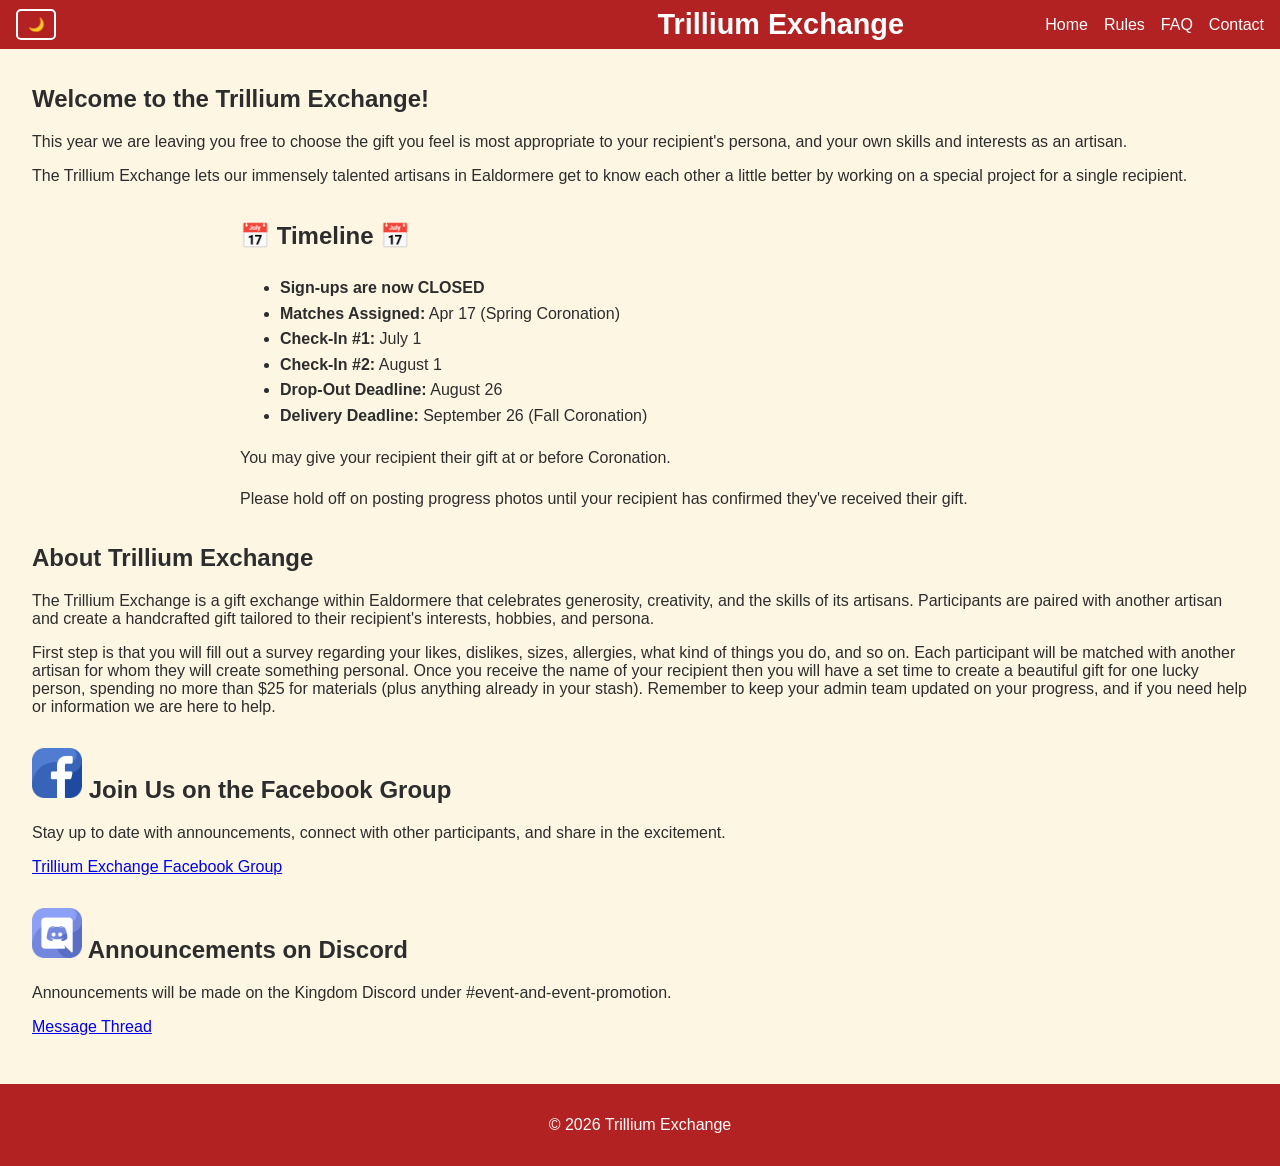
<file: index.html>
<!doctype html>
<html lang="en">
  <head>
    <meta charset="UTF-8" />
    <meta name="viewport" content="width=device-width, initial-scale=1.0" />
    <title>Trillium Exchange</title>
    <!-- Google tag (GA4 - Second Property) -->
    <script
      async
      src="https://www.googletagmanager.com/gtag/js?id=G-XXXXXXXXXX"
    ></script>
    <script>
      window.dataLayer = window.dataLayer || [];
      function gtag() {
        dataLayer.push(arguments);
      }
      gtag("js", new Date());

      gtag("config", "G-NV58PY5DS3");
    </script>
    <link rel="stylesheet" href="src/styles.css" />
  </head>

  <body>
    <header>
      <nav class="navbar">
        <button id="darkModeToggle" aria-label="Toggle dark mode">🌙</button>
        <h1 class="logo">Trillium Exchange</h1>
        <button id="menuToggle" aria-label="Toggle menu">☰</button>
        <ul class="nav-links">
          <li><a href="#">Home</a></li>
          <li><a href="rules.html">Rules</a></li>
          <li><a href="faq.html">FAQ</a></li>
                   <li><a href="contact.html">Contact</a></li>
        </ul>
        <div id="sidebar" class="sidebar">
          <ul class="nav-links">
            <li><a href="#">Home</a></li>
            <li><a href="rules.html">Rules</a></li>
            <li><a href="faq.html">FAQ</a></li>
            <li><a href="survey.html">Join the Exchange</a></li>
            <li><a href="contact.html">Contact</a></li>
          </ul>
        </div>
      </nav>
    </header>

    <main>
      <section id="home">
        <h1>Welcome to the Trillium Exchange!</h1>
        <p>
          This year we are leaving you free to choose the gift you feel is most
          appropriate to your recipient's persona, and your own skills and
          interests as an artisan.
        </p>
        <p>
          The Trillium Exchange lets our immensely talented artisans in
          Ealdormere get to know each other a little better by working on a
          special project for a single recipient.
        </p>
      </section>

      <section id="timeline" class="timeline-section">
        <h2>📅 Timeline 📅</h2>
        <ul class="timeline-list">
          <li><strong>Sign-ups are now CLOSED</strong></li>
          <li><strong>Matches Assigned:</strong> Apr 17 (Spring Coronation)</li>
          <li><strong>Check-In #1:</strong> July 1</li>
          <li><strong>Check-In #2:</strong> August 1</li>
          <li><strong>Drop-Out Deadline:</strong> August 26</li>
          <li>
            <strong>Delivery Deadline:</strong> September 26 (Fall Coronation)
          </li>
        </ul>
        <p class="timeline-note">
          You may give your recipient their gift at or before Coronation.
        </p>
        <p class="timeline-note">
          Please hold off on posting progress photos until your recipient has
          confirmed they've received their gift.
        </p>
      </section>

      <section id="about">
        <h2>About Trillium Exchange</h2>
        <p>
          The Trillium Exchange is a gift exchange within Ealdormere that
          celebrates generosity, creativity, and the skills of its artisans.
          Participants are paired with another artisan and create a handcrafted
          gift tailored to their recipient's interests, hobbies, and persona.
        </p>
        <p>
          First step is that you will fill out a survey regarding your likes,
          dislikes, sizes, allergies, what kind of things you do, and so on.
          Each participant will be matched with another artisan for whom they
          will create something personal. Once you receive the name of your
          recipient then you will have a set time to create a beautiful gift for
          one lucky person, spending no more than $25 for materials (plus
          anything already in your stash). Remember to keep your admin team
          updated on your progress, and if you need help or information we are
          here to help.
        </p>
      </section>

      <section id="facebook">
        <h2>
          <img
            src="img/facebook.png"
            alt="icons created by Ruslan Babkin - Flaticon"
            style="width: 50px; height: 50px"
          />
          Join Us on the Facebook Group
        </h2>
        <p>
          Stay up to date with announcements, connect with other participants,
          and share in the excitement.
        </p>
        <p>
          <a
            href="https://www.facebook.com/groups/142642069270903/"
            target="_blank"
            >Trillium Exchange Facebook Group</a
          >
        </p>
      </section>

      <section id="discord">
        <h2>
          <img
            src="img/discord.png"
            alt="icons created by Ruslan Babkin - Flaticon"
            style="width: 50px; height: 50px"
          />
          Announcements on Discord
        </h2>
        <p>
          Announcements will be made on the Kingdom Discord under
          #event-and-event-promotion.
        </p>
        <p>
          <a
            href="https://discord.com/channels/710861612176769114/1486165360062501028/1486165360062501028"
            >Message Thread</a
          >
        </p>
      </section>
    </main>

    <footer class="site-footer">
      <p>&copy; 2026 Trillium Exchange</p>
    </footer>

    <script src="src/script.js"></script>
  </body>
</html>
</file>
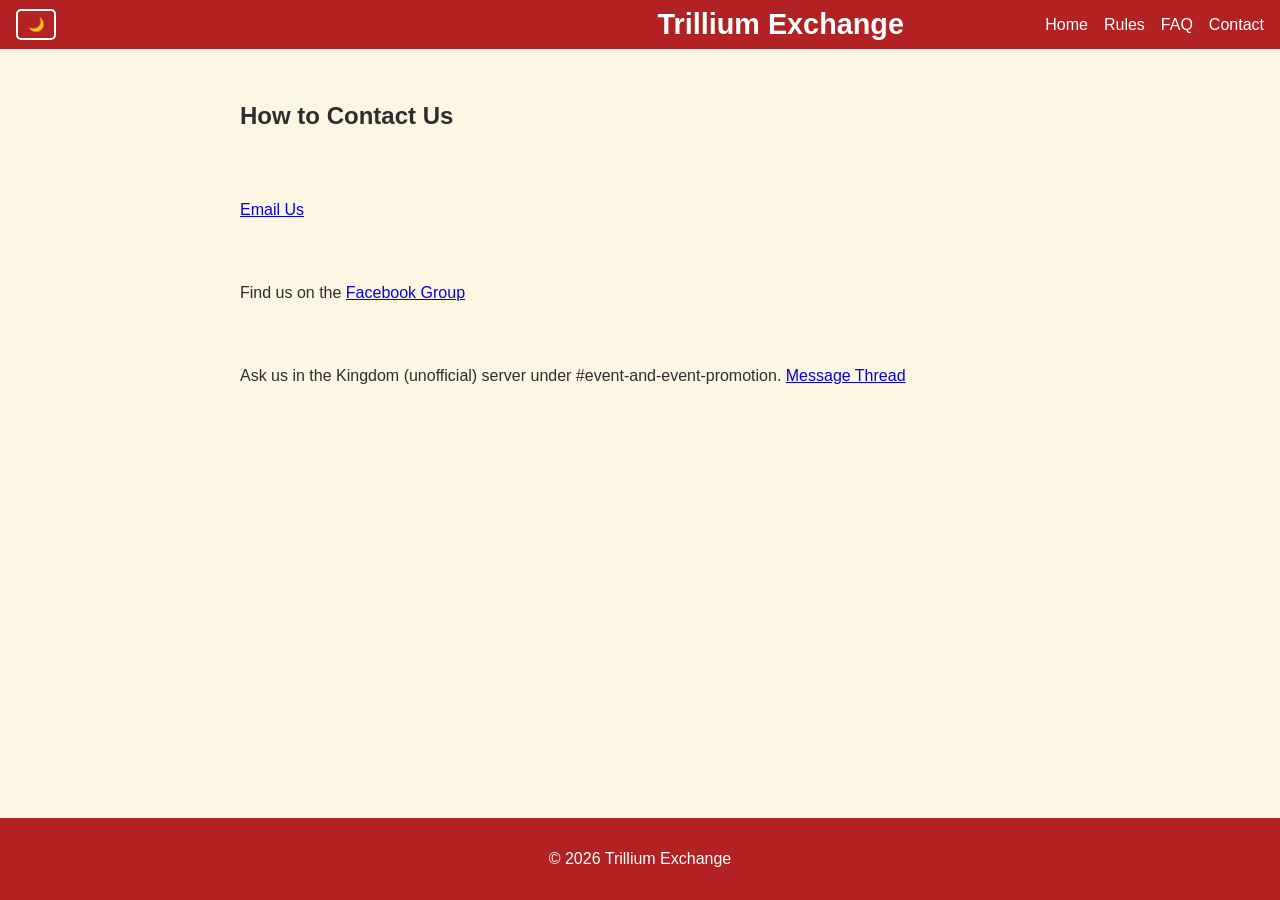
<file: contact.html>
<!doctype html>
<html lang="en">
  <head>
    <meta charset="UTF-8" />
    <meta name="viewport" content="width=device-width, initial-scale=1.0" />
    <title>Contact</title>
    <link rel="stylesheet" href="src/styles.css" />
  </head>

  <body>
    <header>
      <nav class="navbar">
        <button id="darkModeToggle" aria-label="Toggle dark mode">🌙</button>
        <h1 class="logo">Trillium Exchange</h1>
        <ul class="nav-links desktop-nav">
          <li><a href="index.html">Home</a></li>
          <li><a href="rules.html">Rules</a></li>
          <li><a href="faq.html">FAQ</a></li>
                    <li><a href="#">Contact</a></li>
        </ul>
        <button id="menuToggle" class="mobile-menu" aria-label="Open menu">☰</button>
        <div id="sidebar" class="sidebar">
          <ul class="nav-links">
            <li><a href="index.html">Home</a></li>
            <li><a href="rules.html">Rules</a></li>
            <li><a href="faq.html">FAQ</a></li>
            <li><a href="survey.html">Join the Exchange</a></li>
            <li><a href="#">Contact</a></li>
          </ul>
        </div>
      </nav>
    </header>
    <!-- Main Content -->
    <main>
      <section id="contact" class="contact-section">
        <h2>How to Contact Us</h2>
        <br />
        <p>
          <a href="mailto:ren.swiftwater@gmail.com">Email Us</a>
        </p>
        <br />
        <p>
          Find us on the
          <a
            href="https://www.facebook.com/groups/142642069270903/"
            target="_blank"
            rel="noopener noreferrer"
          >
            Facebook Group
          </a>
        </p>
        <br />
        <p>
          Ask us in the Kingdom (unofficial) server under
          #event-and-event-promotion.
          <a
            href="https://discord.com/channels/710861612176769114/1486165360062501028/1486165360062501028"
          >
            Message Thread</a
          >
        </p>
      </section>
    </main>

    <!-- Footer -->
    <footer class="site-footer">
      <p>&copy; 2026 Trillium Exchange</p>
    </footer>

    <script src="src/script.js"></script>
  </body>
</html>
</file>
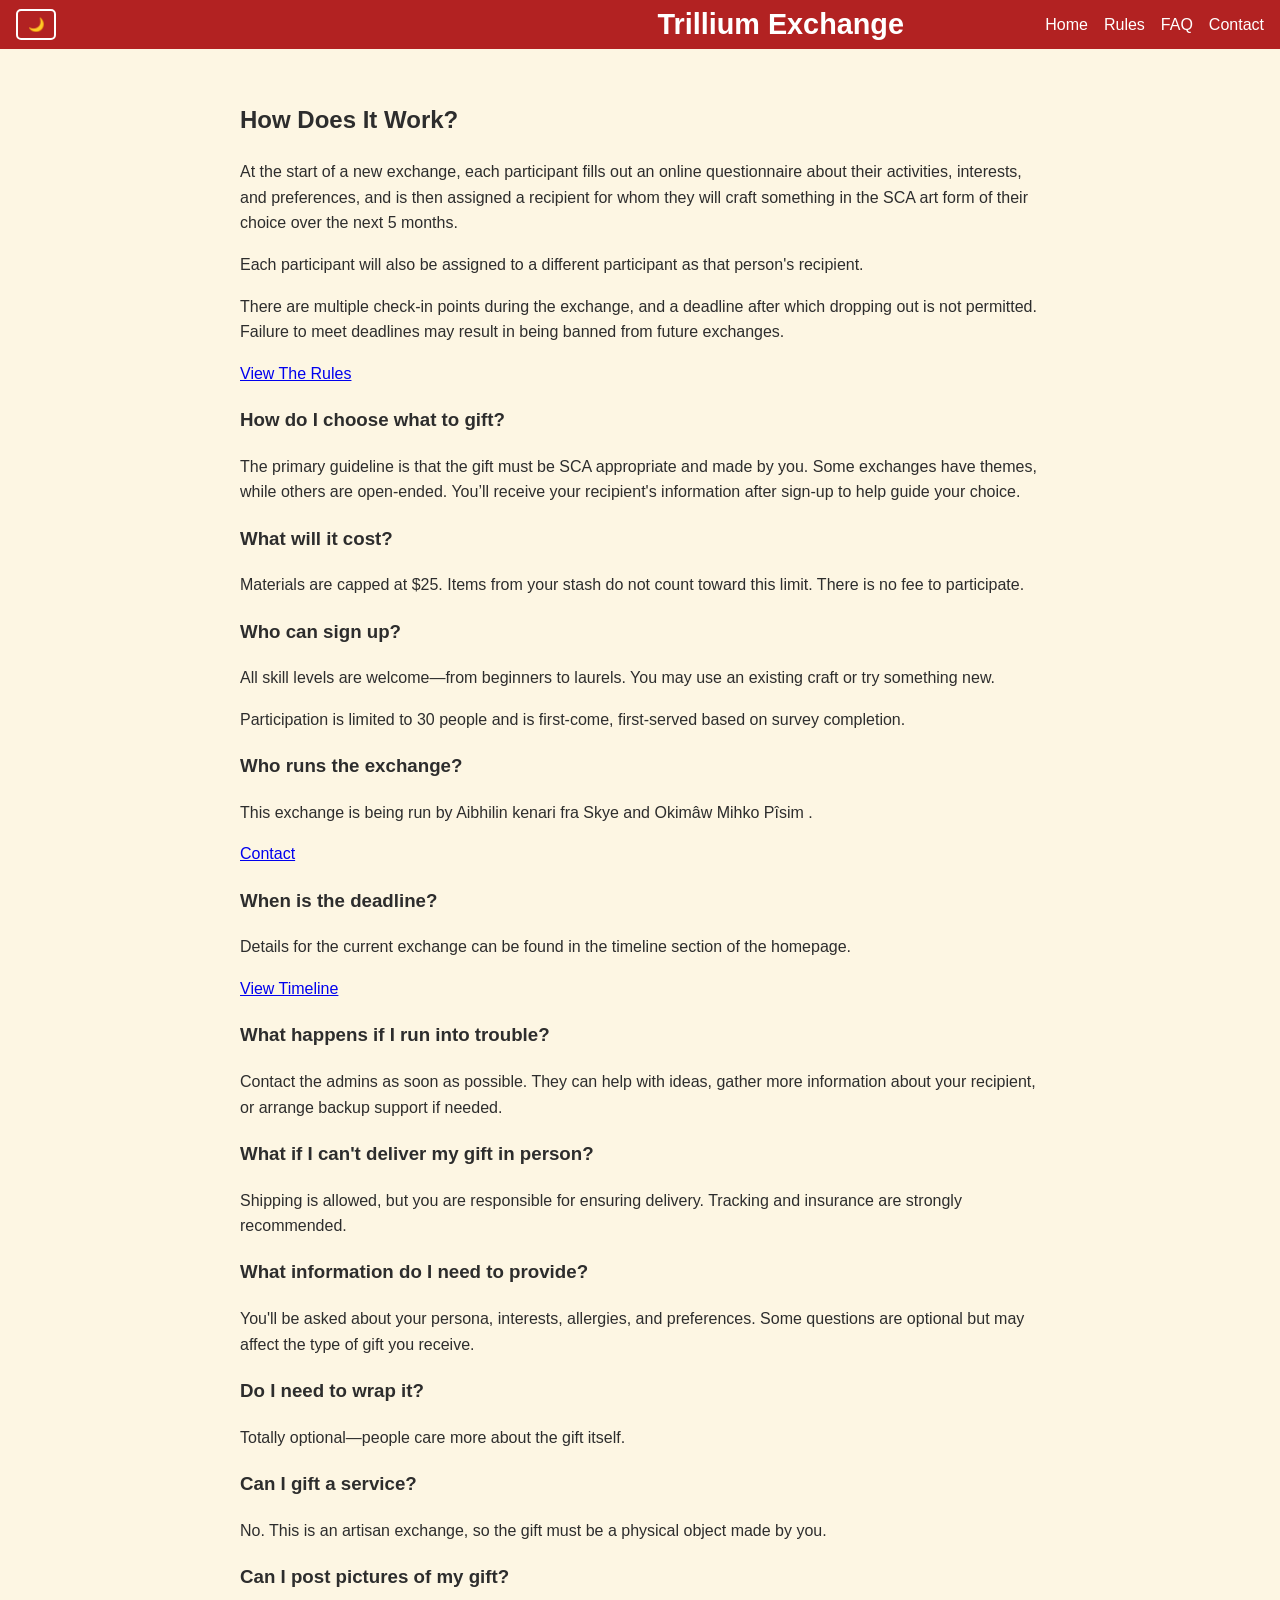
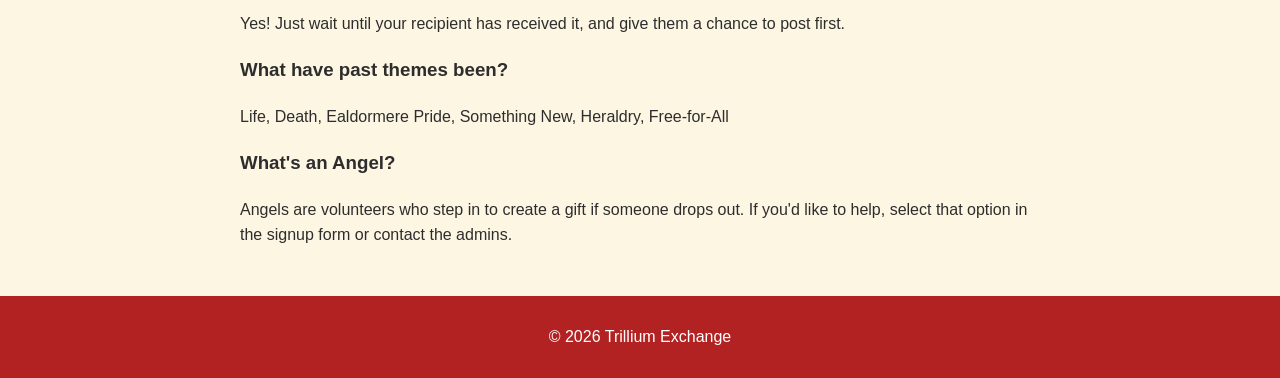
<file: faq.html>
<!doctype html>
<html lang="en">
  <head>
    <meta charset="UTF-8" />
    <meta name="viewport" content="width=device-width, initial-scale=1.0" />
    <title>Trillium Exchange</title>
    <link rel="stylesheet" href="src/styles.css" />
  </head>

  <body>
  <header>
      <nav class="navbar">
        <button id="darkModeToggle" aria-label="Toggle dark mode">🌙</button>
        <h1 class="logo">Trillium Exchange</h1>
        <ul class="nav-links desktop-nav">
          <li><a href="index.html">Home</a></li>
          <li><a href="rules.html">Rules</a></li>
          <li><a href="#">FAQ</a></li>
                  <li><a href="contact.html">Contact</a></li>
        </ul>
        <button id="menuToggle" class="mobile-menu" aria-label="Open menu">☰</button>
        <div id="sidebar" class="sidebar">
          <ul class="nav-links">
            <li><a href="index.html">Home</a></li>
            <li><a href="rules.html">Rules</a></li>
            <li><a href="#">FAQ</a></li>
            <li><a href="survey.html">Join the Exchange</a></li>
            <li><a href="contact.html">Contact</a></li>
          </ul>
        </div>
      </nav>
    </header>
    <section id="faq" class="faq-section">
      <h2>How Does It Work?</h2>

      <p>
        At the start of a new exchange, each participant fills out an online
        questionnaire about their activities, interests, and preferences, and is
        then assigned a recipient for whom they will craft something in the SCA
        art form of their choice over the next 5 months.
      </p>

      <p>
        Each participant will also be assigned to a different participant as
        that person's recipient.
      </p>

      <p>
        There are multiple check-in points during the exchange, and a deadline
        after which dropping out is not permitted. Failure to meet deadlines may
        result in being banned from future exchanges.
      </p>

      <p>
        <a href="rules.html">View The Rules</a>
      </p>

      <!-- Question Blocks -->

      <h3>How do I choose what to gift?</h3>
      <p>
        The primary guideline is that the gift must be SCA appropriate and made
        by you. Some exchanges have themes, while others are open-ended. You’ll
        receive your recipient's information after sign-up to help guide your
        choice.
      </p>

      <h3>What will it cost?</h3>
      <p>
        Materials are capped at $25. Items from your stash do not count toward
        this limit. There is no fee to participate.
      </p>

      <h3>Who can sign up?</h3>
      <p>
        All skill levels are welcome—from beginners to laurels. You may use an
        existing craft or try something new.
      </p>

      <p>
        Participation is limited to 30 people and is first-come, first-served
        based on survey completion.
      </p>

      <h3>Who runs the exchange?</h3>
      <p>
        This exchange is being run by Aibhilin kenari fra Skye and Okimâw Mihko Pîsim .
        <p>
        <a href="mailto:ren.swiftwater@gmail.com">Contact</a> </p>
      </p>

      <h3>When is the deadline?</h3>
      <p>
        Details for the current exchange can be found in the timeline section of
        the homepage.
        <p> <a href="index.html#timeline">View Timeline</a></p>
      </p>

      <h3>What happens if I run into trouble?</h3>
      <p>
        Contact the admins as soon as possible. They can help with ideas, gather
        more information about your recipient, or arrange backup support if
        needed.
      </p>

      <h3>What if I can't deliver my gift in person?</h3>
      <p>
        Shipping is allowed, but you are responsible for ensuring delivery.
        Tracking and insurance are strongly recommended.
      </p>

      <h3>What information do I need to provide?</h3>
      <p>
        You'll be asked about your persona, interests, allergies, and
        preferences. Some questions are optional but may affect the type of gift
        you receive.
      </p>

      <h3>Do I need to wrap it?</h3>
      <p>Totally optional—people care more about the gift itself.</p>

      <h3>Can I gift a service?</h3>
      <p>
        No. This is an artisan exchange, so the gift must be a physical object
        made by you.
      </p>

      <h3>Can I post pictures of my gift?</h3>
      <p>
        Yes! Just wait until your recipient has received it, and give them a
        chance to post first.
      </p>

      <h3>What have past themes been?</h3>
      <p>
        Life, Death, Ealdormere Pride, Something New, Heraldry, Free-for-All
      </p>

      <h3>What's an Angel?</h3>
      <p>
        Angels are volunteers who step in to create a gift if someone drops out.
        If you'd like to help, select that option in the signup form or contact the admins.
      </p>
    </section>
    <script src="src/script.js"></script>
  </body>
  <footer class="site-footer">
    <p>&copy; 2026 Trillium Exchange</p>
  </footer>
</html>
</file>
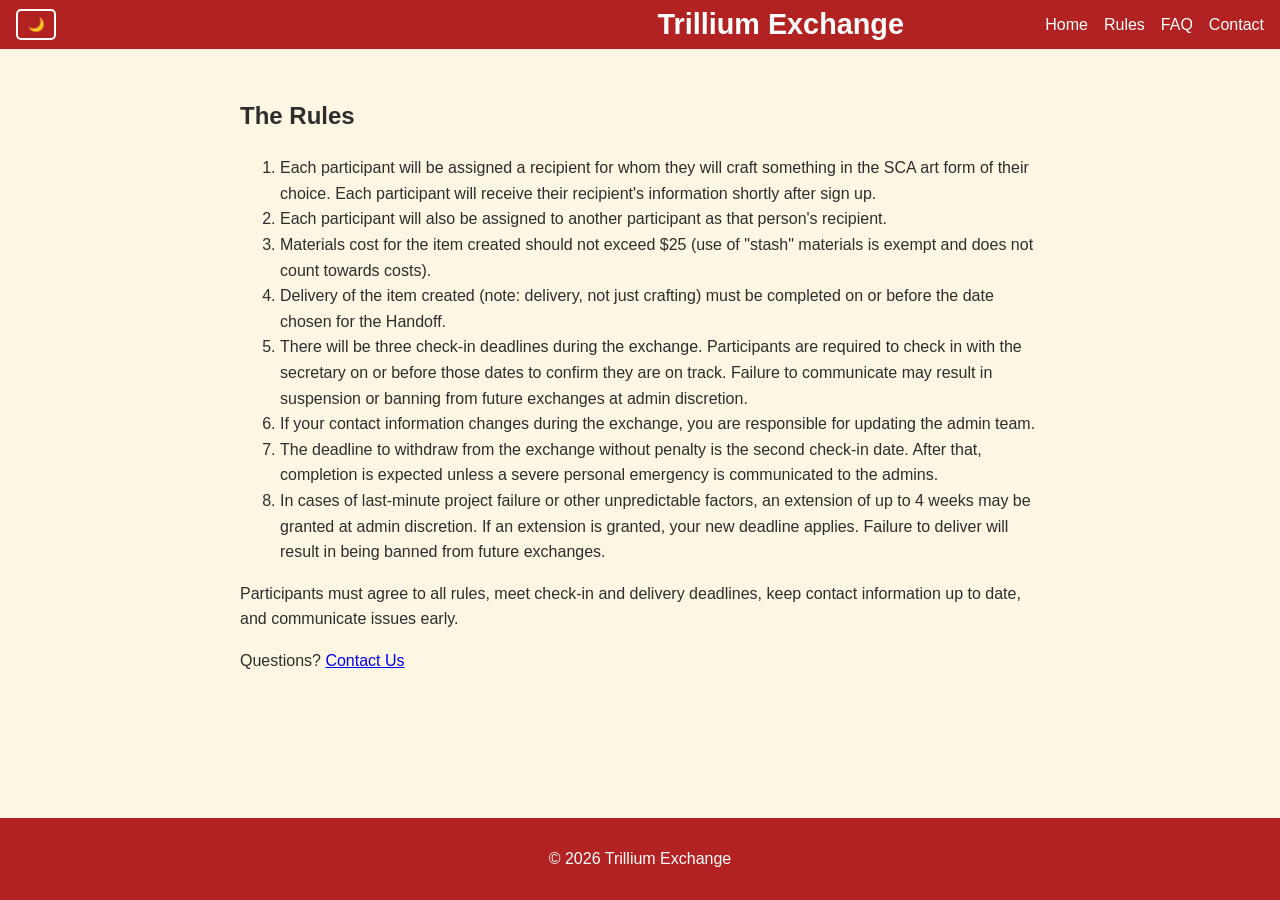
<file: rules.html>
<!doctype html>
<html lang="en">
  <head>
    <meta charset="UTF-8" />
    <meta name="viewport" content="width=device-width, initial-scale=1.0" />
    <title>The Rules</title>
    <link rel="stylesheet" href="src/styles.css" />
  </head>

  <body>
    <header>
      <nav class="navbar">
        <button id="darkModeToggle" aria-label="Toggle dark mode">🌙</button>
        <h1 class="logo">Trillium Exchange</h1>
        <ul class="nav-links desktop-nav">
          <li><a href="index.html">Home</a></li>
          <li><a href="#">Rules</a></li>
          <li><a href="faq.html">FAQ</a></li>
                    <li><a href="contact.html">Contact</a></li>
        </ul>
        <button id="menuToggle" class="mobile-menu" aria-label="Open menu">
          ☰
        </button>
        <div id="sidebar" class="sidebar">
          <ul class="nav-links">
            <li><a href="index.html">Home</a></li>
            <li><a href="#">Rules</a></li>
            <li><a href="faq.html">FAQ</a></li>
            <li><a href="survey.html">Join the Exchange</a></li>
            <li><a href="contact.html">Contact</a></li>
          </ul>
        </div>
      </nav>
    </header>

    <!-- Main Content -->
    <main>
      <section id="rules" class="rules-section">
        <h2>The Rules</h2>

        <ol class="rules-list">
          <li>
            Each participant will be assigned a recipient for whom they will
            craft something in the SCA art form of their choice. Each
            participant will receive their recipient's information shortly after
            sign up.
          </li>

          <li>
            Each participant will also be assigned to another participant as
            that person's recipient.
          </li>

          <li>
            Materials cost for the item created should not exceed $25 (use of
            "stash" materials is exempt and does not count towards costs).
          </li>

          <li>
            Delivery of the item created (note: delivery, not just crafting)
            must be completed on or before the date chosen for the Handoff.
          </li>

          <li>
            There will be three check-in deadlines during the exchange.
            Participants are required to check in with the secretary on or
            before those dates to confirm they are on track. Failure to
            communicate may result in suspension or banning from future
            exchanges at admin discretion.
          </li>

          <li>
            If your contact information changes during the exchange, you are
            responsible for updating the admin team.
          </li>

          <li>
            The deadline to withdraw from the exchange without penalty is the
            second check-in date. After that, completion is expected unless a
            severe personal emergency is communicated to the admins.
          </li>

          <li>
            In cases of last-minute project failure or other unpredictable
            factors, an extension of up to 4 weeks may be granted at admin
            discretion. If an extension is granted, your new deadline applies.
            Failure to deliver will result in being banned from future
            exchanges.
          </li>
        </ol>

        <p class="rules-summary">
          Participants must agree to all rules, meet check-in and delivery
          deadlines, keep contact information up to date, and communicate issues
          early.
        </p>

        <p class="rules-footer">
          Questions? <a href="contact.html">Contact Us</a>
        </p>
      </section>
    </main>

    <!-- Footer -->
    <footer class="site-footer">
      <p>&copy; 2026 Trillium Exchange</p>
    </footer>

    <script src="src/script.js"></script>
  </body>
</html>
</file>
<file: src/styles.css>
:root {
  --bg-color: #fdf6e3;
  --text-color: #2d2d2d;
  --accent: #7a9e7e;
  --nav-bg: #b22222;
}

body {
  margin: 0;
  font-family: Arial, sans-serif;
  background-color: var(--bg-color);
  color: var(--text-color);
  min-height: 100vh;
  display: flex;
  flex-direction: column;
}

body.dark-mode {
  --bg-color: #1e1e1e;
  --text-color: #f5f5f5;
  --nav-bg: #8b1a1a;
}

.navbar {
  display: flex;
  align-items: center;
  justify-content: space-between;
  padding: 0.5rem 1rem;
  background: var(--nav-bg);
  color: white;
  position: relative;
}

.logo {
  margin: 0;
  font-size: 1.8rem;
  text-align: center;
  flex: 1;
}

.nav-links {
  list-style: none;
  display: flex;
  gap: 1rem;
  margin: 0;
}

.nav-links a {
  color: white;
  text-decoration: none;
}

.nav-links a:hover,
.nav-links a:focus {
  text-decoration: underline;
}

#darkModeToggle {
  background: var(--nav-bg);
  color: white;
  border: 2px solid white;
  padding: 0.4rem 0.6rem;
  border-radius: 5px;
  cursor: pointer;
}

#menuToggle {
  display: none;
  background: none;
  border: none;
  font-size: 1.8rem;
  color: white;
  cursor: pointer;
}

.sidebar {
  position: fixed;
  top: 0;
  right: 0;
  height: 100%;
  width: 260px;
  background: var(--nav-bg);
  transform: translateX(100%);
  transition: transform 0.3s ease;
  z-index: 1000;
  padding: 2rem 1rem;
  box-sizing: border-box;
}

.sidebar.open {
  transform: translateX(0);
}

.sidebar .nav-links {
  flex-direction: column;
  display: flex;
  gap: 1rem;
}

.sidebar .nav-links a {
  font-size: 1.2rem;
}

main {
  padding: 1rem;
  flex: 1;
}

section {
  margin-bottom: 2rem;
  padding: 0 1rem;
}

.site-footer {
  text-align: center;
  padding: 1rem;
  background-color: var(--nav-bg);
  color: white;
}

.timeline-section,
.about-section,
.faq-section,
.rules-section,
.contact-section {
  max-width: 800px;
  margin: 2rem auto;
  line-height: 1.6;
}

.form-container iframe {
  width: 100%;
  max-width: 900px;
  min-height: 600px;
  height: 80vh;
  border: none;
  display: block;
  margin: 0 auto;
}

@media (max-width: 768px) {
  .nav-links {
    display: none;
  }
  #menuToggle {
    display: block;
  }
  .logo {
    text-align: center;
    font-size: 1.3rem;
    margin: 0 2rem;
  }
  .form-container iframe {
    height: 90vh;
    min-height: 600px;
  }
}

@media (min-width: 769px) {
  #menuToggle {
    display: none;
  }
  .sidebar {
    display: none;
  }
  .logo {
    margin-left: 500px;
    text-align: center;
  }
}
</file>
